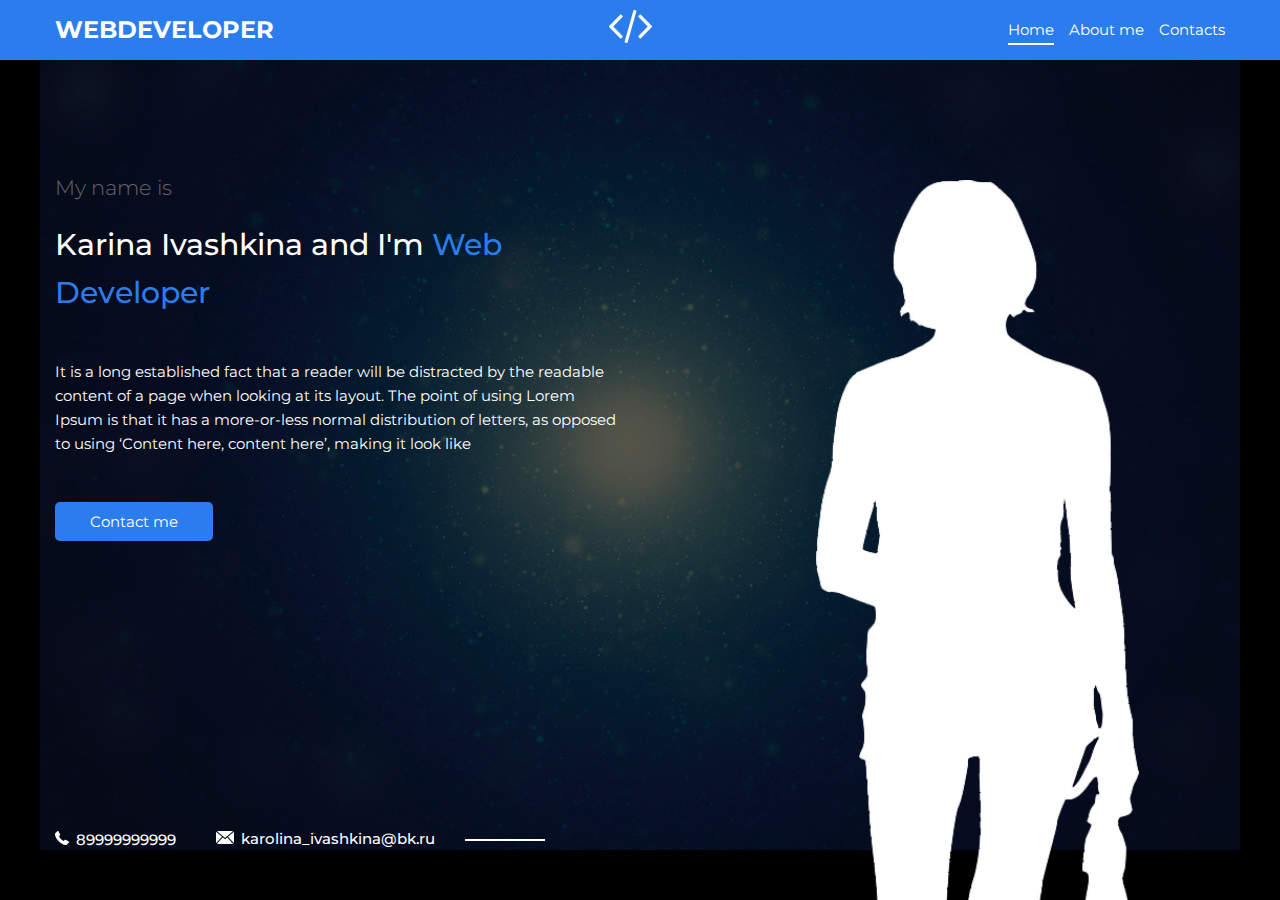
<file: index.html>
<!DOCTYPE html>
<html lang="en">
<head>
    <meta charset="UTF-8">
     <meta name="viewport" content="width-device, initial-scale=1">
    <link rel="preconnect" href="https://fonts.gstatic.com">
    <link href="https://fonts.googleapis.com/css2?family=Montserrat:ital,wght@0,300;0,400;0,500;0,700;1,400&display=swap" rel="stylesheet">
    <link rel="stylesheet" href="css/style.css">
    <title>Document</title>
</head>
<body>
    <div class="page">
        <header class="header">
            <div class="container">
                <div class="header-inner">
                    <div class="header-brand">webdeveloper</div>
                    <div class="header-logo"><a href="#"><img src="images/code.png" alt="logo"></a></div>
                    <div class="header-nav">
                        <a class="header-nav-link active" href="#">Home</a>
                        <a class="header-nav-link" href="about.html">About me</a>
                        <a class="header-nav-link" href="contacts.html">Contacts</a>
                    </div>
                </div>
            </div>
        </header>
        <div class="container">
            <main class="content">
                <h2 class="subtitle">My name is</h2>
                <h1 class="title">Karina Ivashkina and I'm <span>Web Developer</span></h1>
                <p class="text">It is a long established fact that a reader will be distracted by the readable content of a page when looking at its layout. The point of using Lorem Ipsum is that it has a more-or-less normal distribution of letters, as opposed to using ‘Content here, content here’, making it look like</p>
                <a href="#" class="button-home">Contact me</a>
            </main>
            <img class="photo" src="images/photo.png" alt="photo">
        </div>
        <footer class="footer">
            <div class="container">
                <div class="contacts">
                    <a class="contacts-link" href="tel:89999999999"><img src="images/tel.png" alt="tel">89999999999</a>
                   <a class="contacts-link" href="mailto:karolina_ivashkina@bk.ru"> <img src="images/mail.png" alt="mail">karolina_ivashkina@bk.ru</a>
                </div>
            </div>
        </footer>
    </div> <!---page--->
</body>
</html>
</file>
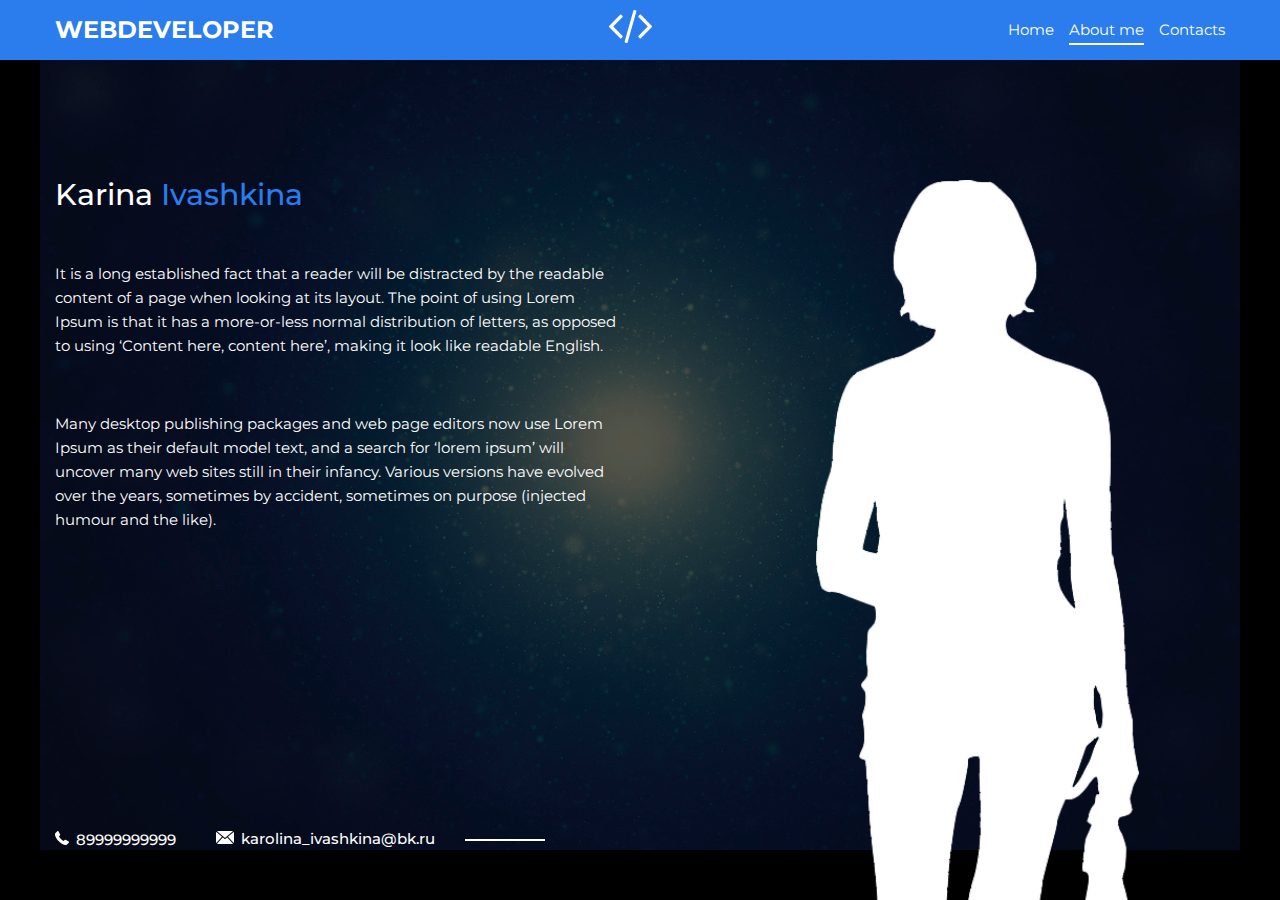
<file: about.html>
<!DOCTYPE html>
<html lang="en">
<head>
    <meta charset="UTF-8">
     <meta name="viewport" content="width-device-width, initial-scale=1">
    <link rel="preconnect" href="https://fonts.gstatic.com">
    <link href="https://fonts.googleapis.com/css2?family=Montserrat:ital,wght@0,300;0,400;0,500;0,700;1,400&display=swap" rel="stylesheet">
    <link rel="stylesheet" href="css/style.css">
    <title>Document</title>
</head>
<body>
    <div class="page">
        <header class="header">
            <div class="container">
                <div class="header-inner">
                    <div class="header-brand">webdeveloper</div>
                    <div class="header-logo"><a href="#"><img src="images/code.png" alt="logo"></a></div>
                    <div class="header-nav">
                        <a class="header-nav-link" href="index.html">Home</a>
                        <a class="header-nav-link active" href="#">About me</a>
                        <a class="header-nav-link" href="contacts.html">Contacts</a>
                    </div>
                </div>
            </div>
        </header>
        <div class="container">
            <main class="content">
                <h1 class="title title-about">Karina <span>Ivashkina</span></h1>
                <p class="text">It is a long established fact that a reader will be distracted by the readable content of a page when looking at its layout. The point of using Lorem Ipsum is that it has a more-or-less normal distribution of letters, as opposed to using ‘Content here, content here’, making it look like readable English.</p>

                <p class="text"

                0>Many desktop publishing packages and web page editors now use Lorem Ipsum as their default model text, and a search for ‘lorem ipsum’ will uncover many web sites still in their infancy. Various versions have evolved over the years, sometimes by accident, sometimes on purpose (injected humour and the like).</p>

            </main>
            <img class="photo" src="images/photo.png" alt="photo">
        </div>
        <footer class="footer">
            <div class="container">
                <div class="contacts">
                    <a class="contacts-link" href="tel:89999999999"><img src="images/tel.png" alt="tel">89999999999</a>
                   <a class="contacts-link" href="mailto:karolina_ivashkina@bk.ru"> <img src="images/mail.png" alt="mail">karolina_ivashkina@bk.ru</a>
                </div>
            </div>
        </footer>
    </div> <!---page--->
</body>
</html>
</file>
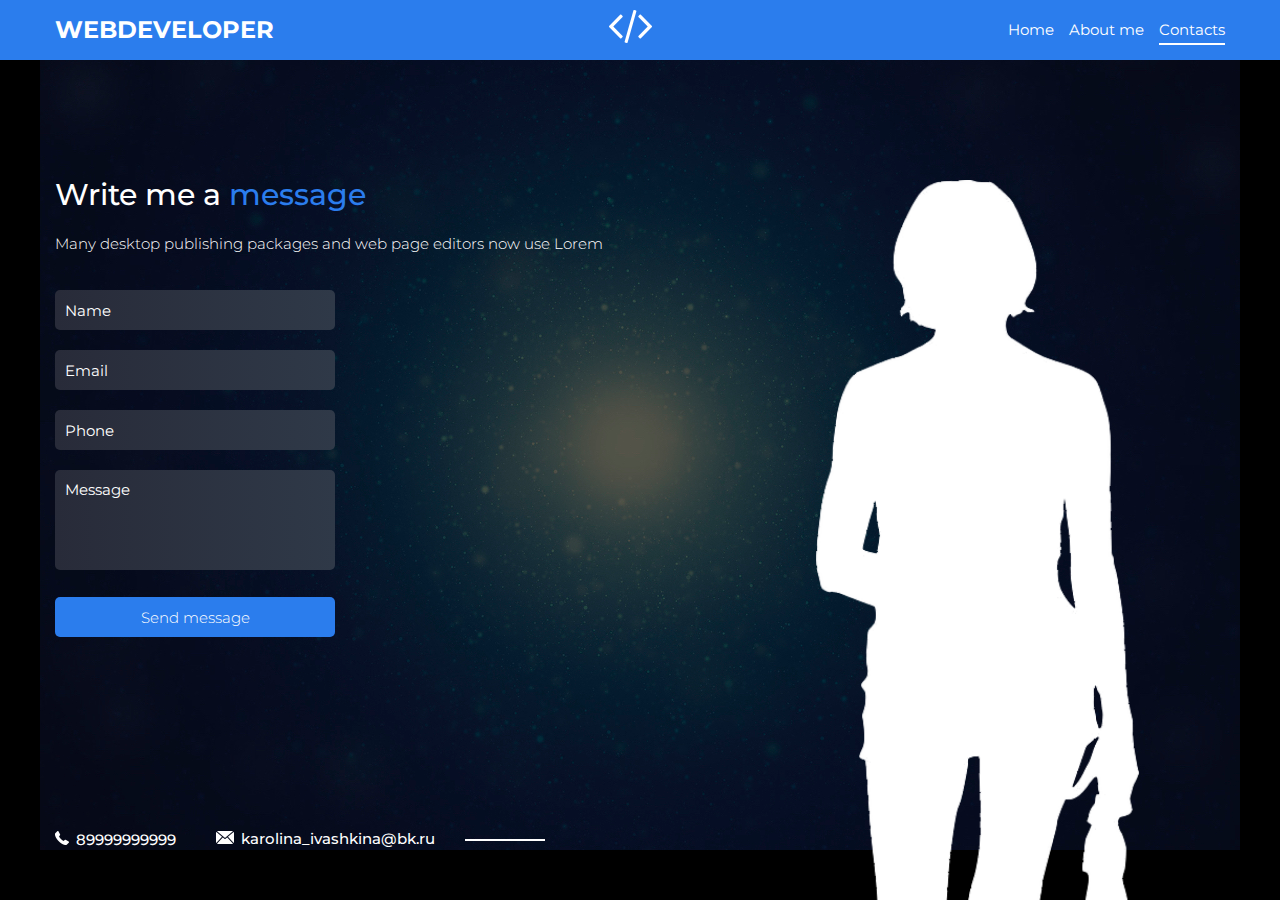
<file: contacts.html>
<!DOCTYPE html>
<html lang="en">
<head>
    <meta charset="UTF-8">
    <meta name="viewport" content="width-device, initial-scale=1">
    <link rel="preconnect" href="https://fonts.gstatic.com">
    <link href="https://fonts.googleapis.com/css2?family=Montserrat:ital,wght@0,300;0,400;0,500;0,700;1,400&display=swap" rel="stylesheet">
    <link rel="stylesheet" href="css/style.css">
    <title>Document</title>
</head>
<body>
    <div class="page">
        <header class="header">
            <div class="container">
                <div class="header-inner">
                    <div class="header-brand">webdeveloper</div>
                    <div class="header-logo"><a href="#"><img src="images/code.png" alt="logo"></a></div>
                    <div class="header-nav">
                        <a class="header-nav-link" href="index.html">Home</a>
                        <a class="header-nav-link" href="about.html">About me</a>
                        <a class="header-nav-link active" href="#">Contacts</a>
                    </div>
                </div>
            </div>
        </header>
        <div class="container">
            <main class="content">
                <h1 class="title title-contacts">Write me a <span>message</span></h1>
                <h2 class="subtitle-contacts">Many desktop publishing packages and web page editors now use Lorem</h2>
                <form class="form" action="/" method="post">
                    <input class="name" type="text" name="name" placeholder="Name">
                    <br>
                    <input class="email" type="email" name="email" placeholder="Email">
                    <br>
                    <input class="phone" type="tel" name="tel" placeholder="Phone">
                    <br>
                    <textarea class="textarea" name="text" placeholder="Message"></textarea>
                    <br>
                    <button class="button-contacts" type="submit">Send message</button>
                </form>
            </main>
            <img class="photo" src="images/photo.png" alt="photo">
        </div>
        <footer class="footer">
            <div class="container">
                <div class="contacts">
                    <a class="contacts-link" href="tel:89999999999"><img src="images/tel.png" alt="tel">89999999999</a>
                   <a class="contacts-link" href="mailto:karolina_ivashkina@bk.ru"> <img src="images/mail.png" alt="mail">karolina_ivashkina@bk.ru</a>
                </div>
            </div>
        </footer>
    </div> <!---page--->
</body>
</html>
</file>
<file: css/style.css>
html {
    font-size: 15px;
}

body {
    font-family: 'Montserrat', sans-serif;
    font-weight: 400;
    line-height: 1.6;
    margin: 0;
    color: white;
}

*,
*:before,
*:after {
    box-sizing: border-box;
}

h1, h2, h3, h4, h5, h6 {
    margin: 0;
}

p {
    margin: 0 0 10px 0;
}

.page {
    width: 100%;
    height: 100vh;
    background: black url("../images/bg.png") center no-repeat;
    position: relative;
    padding-bottom: 15px;
    min-height: 770px;
    overflow: hidden;
}

/*Header*/

.header {
    background-color: #2b7ded;
    padding: 10px 0;
    margin-bottom: 111px;
}

.container {
    width: 100%;
    max-width: 1200px;
    margin: 0 auto;
    padding: 0 1rem;
}

.header-inner {
    display: flex;
    justify-content: space-between;
    align-items: center;
}

.header-brand {
    text-transform: uppercase;
    font-weight: bold;
    font-size: 1.6rem;
}

.header-logo {
    display: block;
}

.header-nav {
    display: flex;

}

.header-nav-link {
    text-decoration: none;
    color: white;
    transition: 0.2s;
    margin-left: 15px;
}

.header-nav-link:hover {
    color: cornflowerblue;
}

.header-nav-link.active {
    position: relative;
}

.header-nav-link.active:after {
    content: "";
    width: 100%;
    height: 2px;
    background-color: white;
    position: absolute;
    bottom: -3px;
    left: 0;
}


/*Main*/

.content {
        width: 100%;
        height: 100%;
        max-width: 565px;
}

.subtitle {
    margin: 0 0 16px;
    font-size: 1.4rem;
    font-weight: 300;
    color: #9e9fa3;
    opacity: 0.6;
}

.title {
    margin-bottom: 43px;
    font-size: 2rem;
    font-weight: 500;
    color: #ffffff;
}

.title span {
    color: #2b7ded;
}

.text {
    margin-bottom: 54px;
}

.button-home {
    text-decoration: none;
    font-size: 1rem;
    color: #ffffff;
    background-color: #2b7ded;
    padding: 10px 35px;
    border-radius: 5px;
    transition: background 0.2s linear;
}

.button:hover {
    color: darkturquoise;
}

.photo {
    position: absolute;
    height: 80%;
    bottom: 0;
    right: 140px;
}

/*Footer*/

.footer {
    position: absolute;
    bottom: 47px;
    left: 0;
    width: 100%;
}

.contacts {
    display: flex;
    align-items: center;
}

.contacts-link {
    text-decoration: none;
    color: inherit;
    font-family: inherit;
    font-size: 1rem;
    font-weight: 500;
    margin-right: 10px;
}

.contacts-link:hover {
    text-decoration: underline;
}

.contacts-link:first-child {
    margin-right: 40px;
}

.contacts-link:last-child:after {
    content:"";
    display: block;
    width: 80px;
    height:2px;
    background-color: #ffffff;
    position: relative;
    top: -12px;
    left: 100%;
    margin-left: 30px;

}

a img {
    margin-right: 7px;
}


/*About me*/
/*Header*/


/*Contacts*/

.form {
    width: 100%;
    max-width: 280px;
}

.title-contacts {
    margin-bottom: 13px;
}

.subtitle-contacts {
    font-size: 1rem;
    font-weight: 300;
    margin-bottom: 34px;
}

input {
    width: 280px;
    height: 40px;
    margin-bottom: 20px;
    border: none;
    border-radius: 5px;
    padding: 10px;

    font-size: 1rem;
    font-family: inherit;
    color: #ffffff;
    background: linear-gradient(to right, #282b39, #2f3948);
}

.textarea {
    width: 280px;
    height: 100px;
    margin-bottom: 20px;
    border: none;
    border-radius: 5px;
    padding: 10px;

    font-size: 1rem;
    font-family: inherit;
    background: linear-gradient(to right, #282b39, #2f3948);

    resize: none;
}

input::placeholder, textarea::placeholder {
    color: #ffffff;
}

.button-contacts {
    width: 280px;
    height: 40px;
    font-size: 1rem;
    font-weight: 300;
    font-family: inherit;
    padding: 10px 15px;

    color: #ffffff;
    background-color: #2b7ded;

    border: none;
    border-radius: 5px;
    transition: background 0.2s linear;

    cursor: pointer;
}

/*Media*/


@media (max-width: 1024px) {

    .photo {
        right: -100px;
    }

    .header-inner {
        flex-direction: column;
    }
}


@media (max-width:767px) {
    .header-logo {
        display: none;
    }

    .header-brand {
        font-size: 1.2rem;
    }

    .page {
        min-height: 100vh;
        height: auto;
    }

    .content {
        margin-bottom: 50px;
        text-align: center;
    }

    .form {
        margin: 0 auto;
    }

    .footer {
        position: static;
    }

    .contacts {
         flex-direction: column;
    }


    .contacts-link:last-child:after {
        display: none;
    }

    .photo {
        display: none;
    }
}

@media (max-width: 565px) {
    .content {
        width: 100%;
        height: 100%;
        max-width: 565px;
        text-align: center;
    }

    .contacts {
         flex-direction: column;
    }


     .contacts-link:last-child:after {
        display: none;
    }

    .header {
        margin-bottom: 50px;
    }
}

*/



.div {
    border-top: 2px dotted blue;
    border-right: 10px solid orange;
    border-bottom: 3px dashed white;
}

.flex {
    display: flex;
    color: black;
}

.item {
    border: 3px solid green;
    flex-shrink: 1;
}

.item-one {

    flex-shrink: 1;
}
</file>
